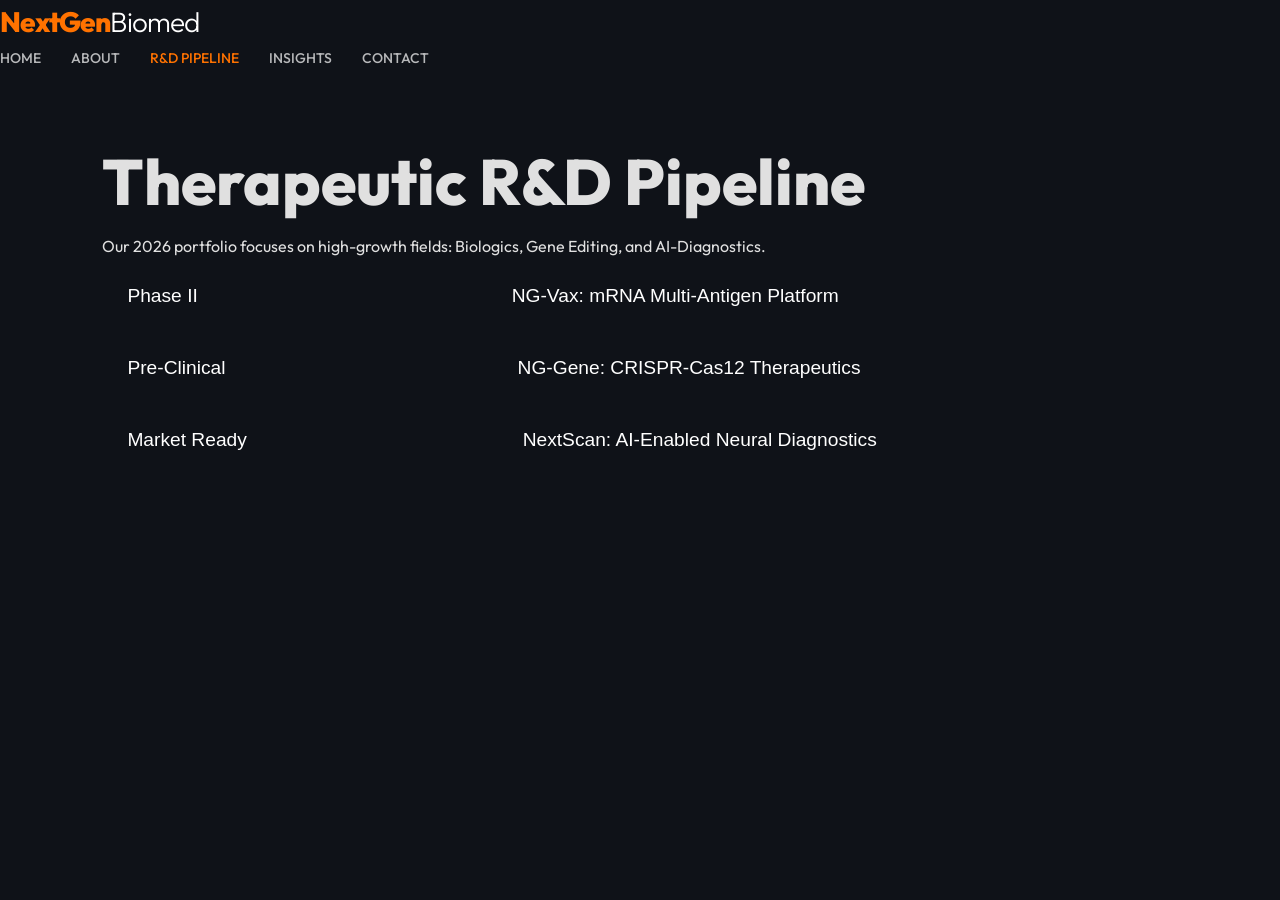
<file: Pipeline.html>
<!DOCTYPE html>
<html lang="en">
<head>
    <meta charset="UTF-8">
    <title>Clinical Pipeline | NextGenBiomed</title>
    <link rel="stylesheet" href="style css.css">
    <script src="script.js" defer></script>
</head>
<body>
    <div class="navbar-static">
        <h2 class="logo">NextGen<span>Biomed</span></h2>
        <div class="menu">
            <ul>
                <li><a href="index.html">HOME</a></li>
                <li><a href="about.html">ABOUT</a></li>
                <li><a href="Pipeline.html" class="active">R&D PIPELINE</a></li>
                <li><a href="Insights.html">INSIGHTS</a></li>
                <li><a href="contact us.html">CONTACT</a></li>
            </ul>
        </div>
    </div>

    <div class="page-content pipeline-container">
        <header class="section-header">
            <h1>Therapeutic R&D Pipeline</h1>
            <p>Our 2026 portfolio focuses on high-growth fields: Biologics, Gene Editing, and AI-Diagnostics.</p>
        </header>

        <div class="pipeline-grid">
            <div class="acc-card">
                <button class="acc-header">
                    <span class="phase-tag phase-2">Phase II</span>
                    NG-Vax: mRNA Multi-Antigen Platform
                    <ion-icon name="chevron-down-outline"></ion-icon>
                </button>
                <div class="acc-body">
                    <div class="acc-content">
                        <h3>Biologics & Vaccines</h3>
                        <p>NG-Vax utilizes novel delivery systems to stabilize mRNA at room temperature. This project focuses on multi-antigen design to provide broader immunity against evolving viral strains.</p>
                        <ul>
                            <li><b>Target:</b> Pan-Viral Immunity</li>
                            <li><b>Tech:</b> Lipid Nanoparticle (LNP) Optimization</li>
                            <li><b>Lead:</b> R&D Division Alpha</li>
                        </ul>
                    </div>
                </div>
            </div>

            <div class="acc-card">
                <button class="acc-header">
                    <span class="phase-tag phase-pre">Pre-Clinical</span>
                    NG-Gene: CRISPR-Cas12 Therapeutics
                    <ion-icon name="chevron-down-outline"></ion-icon>
                </button>
                <div class="acc-body">
                    <div class="acc-content">
                        <h3>Advanced Therapies</h3>
                        <p>Developing high-precision gene editing workflows for antibody engineering. Our computational modeling minimizes off-target effects, ensuring safety in cell therapy manufacturing.</p>
                        <ul>
                            <li><b>Target:</b> Rare Genetic Disorders</li>
                            <li><b>Tech:</b> Synthetic Biology & Gene Editing</li>
                        </ul>
                    </div>
                </div>
            </div>

            <div class="acc-card">
                <button class="acc-header">
                    <span class="phase-tag phase-ready">Market Ready</span>
                    NextScan: AI-Enabled Neural Diagnostics
                    <ion-icon name="chevron-down-outline"></ion-icon>
                </button>
                <div class="acc-body">
                    <div class="acc-content">
                        <h3>MedTech & AI</h3>
                        <p>NextScan reduces diagnostic delays by 75% by flagging urgent oncology and neurology cases for priority human review. It integrates seamlessly with wearable monitoring ecosystems.</p>
                        <ul>
                            <li><b>Target:</b> Diagnostic Delay Reduction</li>
                            <li><b>Tech:</b> AI-Diagnostics & IoMT</li>
                        </ul>
                    </div>
                </div>
            </div>
        </div>
    </div>
</body>
</html>
</file>
<file: style css.css>
/* NextGenBiomed Master Design System 2026 */
@import url('https://fonts.googleapis.com/css2?family=Outfit:wght@300;400;600;800&family=Space+Grotesk:wght@300;500&display=swap');

:root {
    --accent: #ff7200;      /* Energy Orange */
    --primary: #004a99;     /* Deep Biotech Blue */
    --dark: #0a0c10;        /* Space Black */
    --glass: rgba(255, 255, 255, 0.03);
    --glass-heavy: rgba(10, 12, 16, 0.85);
    --border: rgba(255, 255, 255, 0.1);
    --transition: all 0.5s cubic-bezier(0.16, 1, 0.3, 1);
}

* { margin: 0; padding: 0; box-sizing: border-box; }

body { 
    background: #0f1218; 
    color: #e0e0e0; 
    font-family: 'Outfit', sans-serif; 
    line-height: 1.6;
    overflow-x: hidden;
}

/* --- Navigation --- */
.navbar {
    display: flex; justify-content: space-between; align-items: center;
    padding: 20px 8%; background: var(--glass-heavy);
    backdrop-filter: blur(20px); border-bottom: 1px solid var(--border);
    position: sticky; top: 0; z-index: 2000;
}
.logo { font-size: 28px; font-weight: 800; color: var(--accent); letter-spacing: -1px; }
.logo span { color: white; font-weight: 300; }

.menu ul { display: flex; list-style: none; gap: 30px; }
.menu ul li a { 
    color: #fff; text-decoration: none; font-weight: 500; font-size: 14px;
    transition: var(--transition); opacity: 0.7;
}
.menu ul li a:hover, .menu ul li a.active { opacity: 1; color: var(--accent); }

/* --- Advanced Hero & Glass Form --- */
.hero-section {
    height: 90vh; display: flex; align-items: center; padding: 0 8%;
    background: linear-gradient(to right, rgba(10,12,16,0.9), transparent), url('unii.jpg');
    background-size: cover; background-position: center;
}

.glass-form {
    background: var(--glass-heavy); border: 1px solid var(--border);
    padding: 40px; border-radius: 30px; width: 400px;
    box-shadow: 0 40px 100px rgba(0,0,0,0.5);
    animation: slideUp 1s ease-out;
}

/* --- Shared Page Content Layout --- */
.page-content { padding: 80px 8%; max-width: 1400px; margin: auto; }
h1 { font-size: 4rem; font-weight: 800; margin-bottom: 20px; line-height: 1; }
h1 span { color: var(--accent); }

/* --- Interactive Accordion (Pipeline) --- */
.acc-item { background: var(--glass); border: 1px solid var(--border); border-radius: 20px; margin-bottom: 15px; overflow: hidden; }
.acc-header { 
    width: 100%; padding: 25px; background: transparent; color: white;
    border: none; cursor: pointer; text-align: left; font-size: 1.2rem;
    display: flex; justify-content: space-between; align-items: center;
    transition: var(--transition);
}
.acc-header:hover { background: rgba(255,114,0,0.05); }
.acc-body { max-height: 0; overflow: hidden; transition: var(--transition); background: rgba(0,0,0,0.2); }
.acc-inner { padding: 30px; border-top: 1px solid var(--border); }

/* --- Insights Sidebar & Cards --- */
.insights-main-layout { display: grid; grid-template-columns: 2fr 1fr; gap: 40px; }
.blog-post-large { background: var(--glass); border-radius: 30px; border: 1px solid var(--border); overflow: hidden; }
.post-img { height: 350px; background-size: cover; filter: grayscale(30%); transition: 0.8s; }
.blog-post-large:hover .post-img { filter: grayscale(0%); transform: scale(1.05); }

/* --- Contact Leadership Grid --- */
.leadership-profiles { display: grid; grid-template-columns: repeat(auto-fit, minmax(350px, 1fr)); gap: 30px; }
.profile-card { 
    background: var(--glass); padding: 40px; border-radius: 30px; 
    border: 1px solid var(--border); text-align: center;
    transition: var(--transition);
}
.profile-card:hover { border-color: var(--accent); transform: translateY(-10px); }
.img-frame img { width: 150px; height: 150px; border-radius: 50%; border: 4px solid var(--accent); margin-bottom: 20px; }

/* --- Animations --- */
@keyframes slideUp { from { opacity: 0; transform: translateY(50px); } to { opacity: 1; transform: translateY(0); } }

/* --- Buttons --- */
.cn { 
    padding: 15px 35px; background: var(--accent); color: white; 
    text-decoration: none; border-radius: 50px; font-weight: bold;
    display: inline-block; transition: var(--transition);
}
.cn:hover { transform: scale(1.05); box-shadow: 0 0 30px rgba(255,114,0,0.4); }

/* Progress Bars */
.progress-bar { background: rgba(255,255,255,0.1); height: 6px; border-radius: 10px; margin: 10px 0; }
.fill { background: var(--accent); height: 100%; border-radius: 10px; transition: 2s ease-in-out; }
</file>
